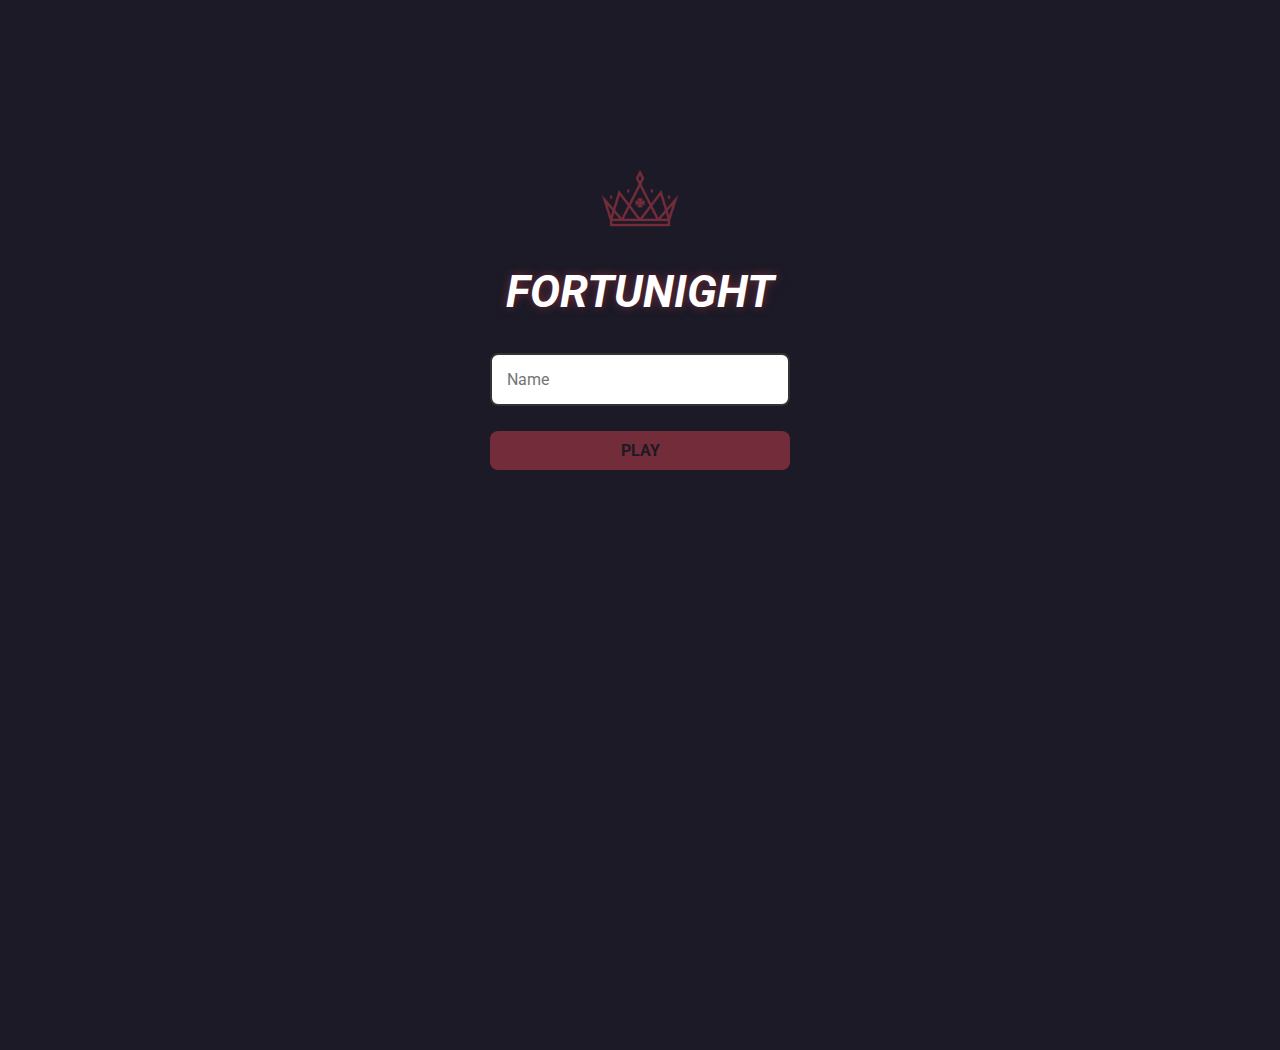
<file: fortunight/fortunight/index.html>
<!DOCTYPE html>
<html lang="pt-br">
<head>
    <meta charset="UTF-8">
    <meta name="viewport" content="width=device-width, initial-scale=1.0">
    <!--CSS-->
    <link rel="stylesheet" href="style/default.css" /> <!--Config Default-->
    <link rel="stylesheet" href="style/estilo.css" /> <!--Config Personalizada-->
    <!--Script-->
    <script src="./script/script.js" defer></script>
    <title>Fortunight | Login</title>
</head>
<body>
    <!-- Formulário para Login/Cadastro-->
    <form class="login-form">
        <span class="alert"></span>
        <div class="login-header">
            <img src="images/logo-vermelho.png" alt="logo">
            <h1 id="title">Fortunight</h1>
        </div>
        <input type="text" placeholder="Name" class="login-input">
        <input type="button" value="Play" class="login-button">
    </form>

</body>
</html>
</file>
<file: fortunight/fortunight/style/default.css>
/* -----------------------  Aqui é declarado as propriedades que serão utilizadas como DEFAULT em todas as páginas.   ---------------------------------------------------*/

@charset "UTF-8";

/*--------------------------------------------------------------- IMPORTAÇÃO DE FONTES ------------------------------------------------------------------------*/
@import url('https://fonts.googleapis.com/css2?family=Roboto:ital,wght@0,100;0,300;0,400;0,500;0,700;0,900;1,100;1,300;1,400;1,500;1,700;1,900&display=swap');

@import url('https://fonts.googleapis.com/css2?family=Rubik+Mono+One&display=swap');


/*--------------------------------------------------------------- PALETA DE CORES ------------------------------------------------------------------------*/

:root {
    --red: #732C39;
    --darkblue: #1B1A26;
    --green: #758C51;
    --salmon: #F2B694;
    --orange: #BF6849;
}

/*--------------------------------------------------------------- REGRAS GERAIS ------------------------------------------------------------------------*/

* {
    margin: 0;
    padding: 0;
    outline: 0;
    box-sizing: border-box;
    font-family: 'Roboto', sans-serif;
}

a {
    cursor: pointer;
    text-decoration: none;
}

ul {
    list-style: none;
}

svg {
    width: 100%;
}

i {
    color: #fff;
    cursor: pointer;
}

/* ----- Header ----- */

html, 
body {
    height: 100vh;
    width: 100%;
}

header {
    height: 10vh;
    width: 100%;
    border-bottom: 1px solid var(--green);
    box-shadow: 5px 5px 15px rgba(0, 0, 0, 0.589);
    background-color: #732D3F;
}

.header-content {
    display: flex;
    align-items: center;
    margin-left: 10%;
}

#logo {
    margin-left: 2em;
    transition: .5s ease;
}

#logo img{
    height: 80px;
    width: 80px;
    cursor: pointer;
    justify-content: center;
    align-items: center;
    
}

#title {
    color: #fff;
    font-style: italic;
    font-weight: bold;
    margin: 19px;
}

nav {
    width: 90%;
}

nav ul li {
    display: inline-block;
    margin-left: 2em;
}

a i {
    margin-right: 1rem;
}


.fa-solid {
    margin-left: 2rem;
}

nav ul {
    margin: 20px auto;
}

nav ul li i:hover {
    color: #fff;
}

/* animation */

#logo:hover {
    background-color: #ffffff50;
    border-radius: 50%;
}

/* header int */

.game-box {
    position: absolute;
    display: block;
    top: 3rem;
    left: 27rem;
    cursor: pointer;
}

.game-box ul li {
    padding: 1rem;
    display: block;
    background-color: #fff;
    border-bottom: 1px solid black;;
}
</file>
<file: fortunight/fortunight/style/estilo.css>
/* ------------------------------------------------------- Regras Gerais --------------------------------------------------------------*/
html,
body {
    font-family: 'Roboto Condensed', sans-serif;
    background-color: var(--darkblue);
}

h1 {
    font-style: italic;
    text-transform: uppercase;
    color:var(--red);
    text-shadow: 0 0 10px var(--red);
    height: 49px;
    font-size: 45px;
    /* ---- Configs do Efeito de entrada (@keyframes entradatitle)---*/
   
    animation: entradatitle 0.5s ease-in;

    /* --------------------------------------------------------------*/
}

input {
    margin: 10px;
    padding: 5px;
}

img {
    width: 6em;
}
    
 /* ---------------------------------------- Classes ------------------------------------------------------------------------------------- */   
    
 .login-form { 
     margin: 150px auto;
     display: flex;
     flex-direction: column;
     align-items: center;
     justify-content: center;
 }

.login-input, .password-input {
    border: 2px solid #333;
    border-radius: 8px;
    color: #333;
    font-size: 1em;
    margin-bottom: 15px;
    max-width: 300px;
    outline: none;
    padding: 15px;
    width: 100%;
}
  
.login-header {
    display: flex;
    align-items: center;
    flex-direction: column;
    justify-content: center;
    margin-bottom: 10px;
}

.alert {
    background-color: var(--orange);
    color: var(--darkblue);
    padding: 5px;
}


.login-button {
    color:var(--darkblue);
    padding: 10px;
    font-weight: bold;
    font-size: 1em;
    text-transform: uppercase;
    max-width: 300px;
    cursor: pointer;
    width: 100%;
    border: 0px;
    border-radius: 8px;
    background-color: var(--red);
    transition: box-shadow .3s ease-in-out;
}

.register-button {
    color:var(--darkblue);
    padding: 10px;
    font-weight: bold;
    font-size: 1em;
    text-transform: uppercase;
    max-width: 300px;
    cursor: pointer;
    width: 100%;
    border: 0px;
    border-radius: 8px;
    background-color: var(--orange);
    transition: box-shadow .3s ease-in-out;
}



/*  ---------------------- ANIMAÇÕES --------------------------- */ 

/* ----------------- Ao clicar no PLAY --------------------------*/ 
.login-button:hover {
    box-shadow: 0 0 15px var(--red);
    text-shadow: 0 0 1px var(--darkblue);
}
/*  ----------- Animação de entrada da logo + title ---------------*/
@keyframes entradatitle {
    from {
        height: 0px;
        z-index: -1;
        
    }

    to {
        height: 49px;
        text-shadow: 0 0 10px var(--red);
        
    }
}
</file>
